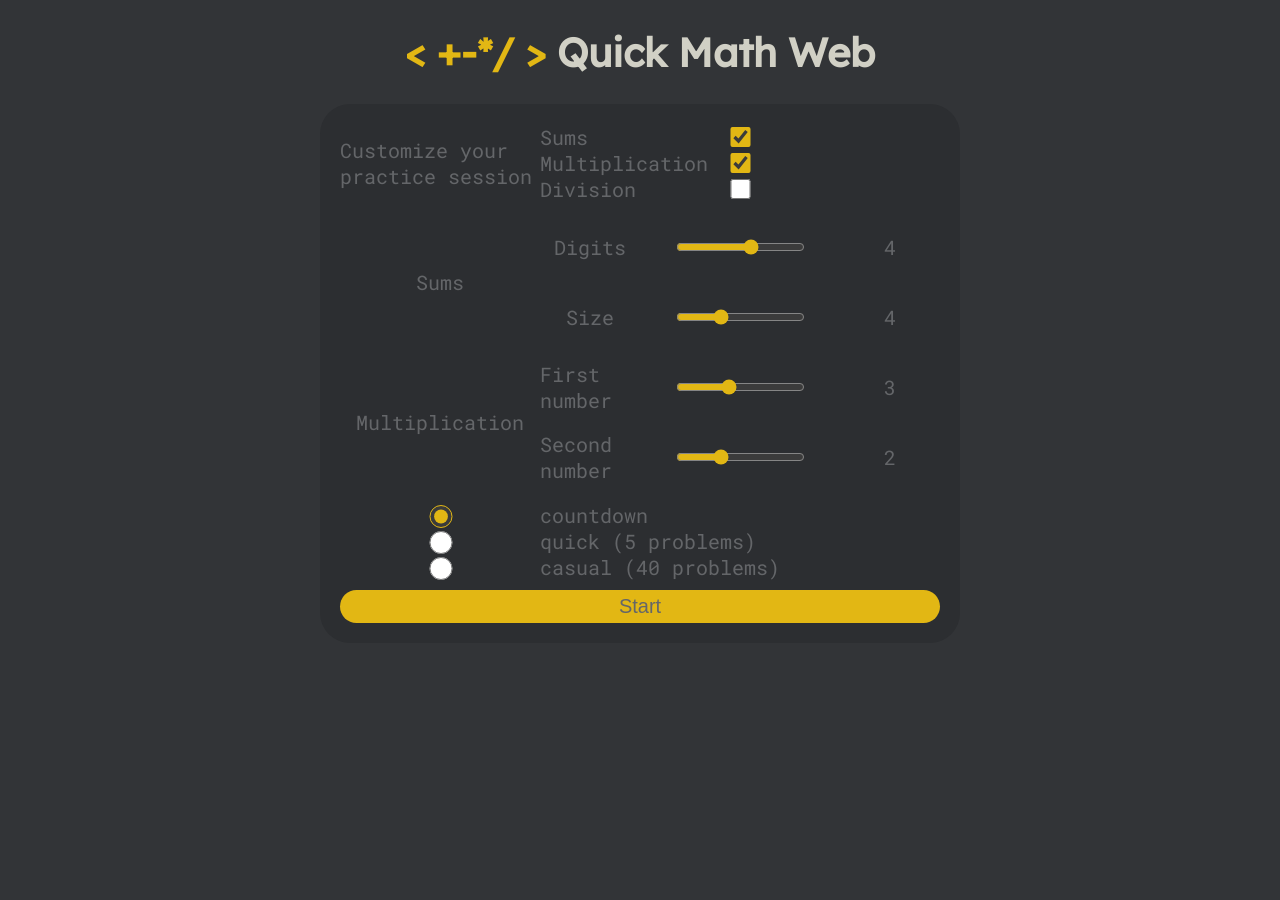
<file: index.html>
<!DOCTYPE html>
<html>

<head>
  <title>QMW</title>
  <link rel="preconnect" href="https://fonts.googleapis.com">
  <link rel="preconnect" href="https://fonts.gstatic.com" crossorigin>
  <link href="https://fonts.googleapis.com/css2?family=Roboto+Mono:ital,wght@0,100..700;1,100..700&display=swap" rel="stylesheet">
  <link href="style.css" rel="stylesheet" type="text/css">
  <meta name="viewport" content="width=device-width, initial-scale=1.0">
</head>

<body>
    <center>
	    <h1><span id="logo">&lt; +-*/ &gt;</span> Quick Math Web</h1>
    </center>
    <div class="center-wrapper">
      <div id="main-menu-container">
        <div id="options">
	  <span>Customize your practice session</span>
          <label for="sums">Sums</label>
          <input class="option" type="checkbox" name="sums" checked>
          <label for="mult">Multiplication</label>
          <input class="option" type="checkbox" name="mult" checked>
          <label for="div">Division</label>
          <input class="option" type="checkbox" name="div">
        </div>
        <div id="customize">
           <div class="grid-customize" id="sums-customize">
	     <span>Sums</span>
             <span>Digits</span>
             <input type="range" min="1" max="6" value="4" id="sums-customize-digits">
  	     <output></output>
             <span>Size</span>
             <input type="range" min="1" max="10" value="4" id="sums-customize-size">
             <output></output>
           </div>
           <div class="grid-customize" id="mult-customize">
	     <span>Multiplication</span>
             <span>First number</span>
             <input type="range" min="1" max="6" value="3" id="mult-customize-first-digits">           
    	     <output></output>
             <span>Second number</span>
             <input type="range" min="1" max="4" value="2" id="mult-customize-second-digits">
               <output></output>
           </div>
           <div class="grid-customize" id="div-customize">
	     <span>Division</span>
             <span>First number</span>
             <input type="range" min="1" max="10" value="3" id="div-customize-first-digits">           
    	     <output></output>
             <span>Second number</span>
             <input type="range" min="1" max="10" value="2" id="div-customize-second-digits">
               <output></output>
           </div>
        </div>
        <div id="game">
          <form>
            <input type="radio" id="countdown" name="game-mode" checked> 
            <label for="countdown">countdown</label>
            <input type="radio" id="quick" name="game-mode"> 
            <label for="quick">quick (5 problems)</label>
            <input type="radio" id="casual" name="game-mode"> 
            <label for="casual">casual (40 problems)</label>
          </form>
          <button onclick="startGame()">Start</button>
        </div>
      </div>
    </div>
  <script src="script.js"></script>
</body>
</html>
</file>
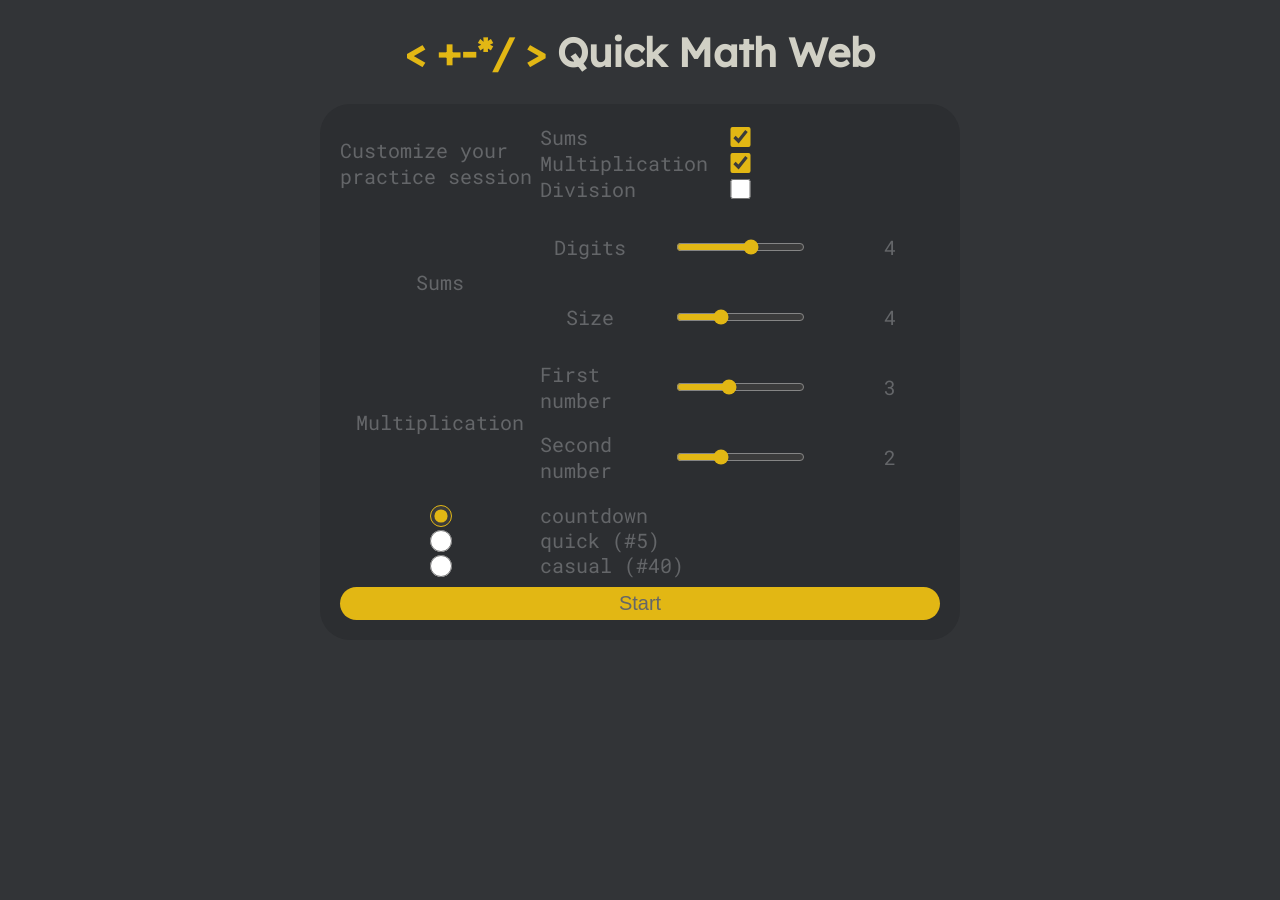
<file: src/index.html>
<!DOCTYPE html>
<html>

<head>
  <title>QMW</title>
  <link rel="preconnect" href="https://fonts.googleapis.com">
  <link rel="preconnect" href="https://fonts.gstatic.com" crossorigin>
  <link href="https://fonts.googleapis.com/css2?family=Roboto+Mono:ital,wght@0,100..700;1,100..700&display=swap" rel="stylesheet">
  <link href="style.css" rel="stylesheet" type="text/css">
  <meta name="viewport" content="width=device-width, initial-scale=1.0">
  <script type="text/javascript" src="https://livejs.com/live.js"></script>
</head>

<body>
    <center>
	    <h1><span id="logo">&lt; +-*/ &gt;</span> Quick Math Web</h1>
    </center>
    <div class="center-wrapper">
      <div id="main-menu-container">
        <div id="options">
	  <span>Customize your practice session</span>
          <label for="sums">Sums</label>
          <input class="option" type="checkbox" name="sums" checked>
          <label for="mult">Multiplication</label>
          <input class="option" type="checkbox" name="mult" checked>
          <label for="div">Division</label>
          <input class="option" type="checkbox" name="div">
        </div>
        <div id="customize">
           <div class="grid-customize" id="sums-customize">
	     <span>Sums</span>
             <span>Digits</span>
             <input type="range" min="1" max="6" value="4" id="sums-customize-digits">
  	     <output></output>
             <span>Size</span>
             <input type="range" min="1" max="10" value="4" id="sums-customize-size">
             <output></output>
           </div>
           <div class="grid-customize" id="mult-customize">
	     <span>Multiplication</span>
             <span>First number</span>
             <input type="range" min="1" max="6" value="3" id="mult-customize-first-digits">           
    	     <output></output>
             <span>Second number</span>
             <input type="range" min="1" max="4" value="2" id="mult-customize-second-digits">
               <output></output>
           </div>
           <div class="grid-customize" id="div-customize">
	     <span>Division</span>
             <span>First number</span>
             <input type="range" min="1" max="10" value="3" id="div-customize-first-digits">           
    	     <output></output>
             <span>Second number</span>
             <input type="range" min="1" max="10" value="2" id="div-customize-second-digits">
               <output></output>
           </div>
        </div>
        <div id="game">
          <form>
            <input type="radio" id="countdown" name="game-mode" checked> 
            <label for="countdown">countdown</label>
            <input type="radio" id="quick" name="game-mode"> 
            <label for="quick">quick (#5)</label>
            <input type="radio" id="casual" name="game-mode"> 
            <label for="casual">casual (#40)</label>
          </form>
          <button class="button" onclick="startGame()">Start</button>
        </div>
      </div>
    </div>
  <script src="script.js"></script>
</body>
</html>
</file>
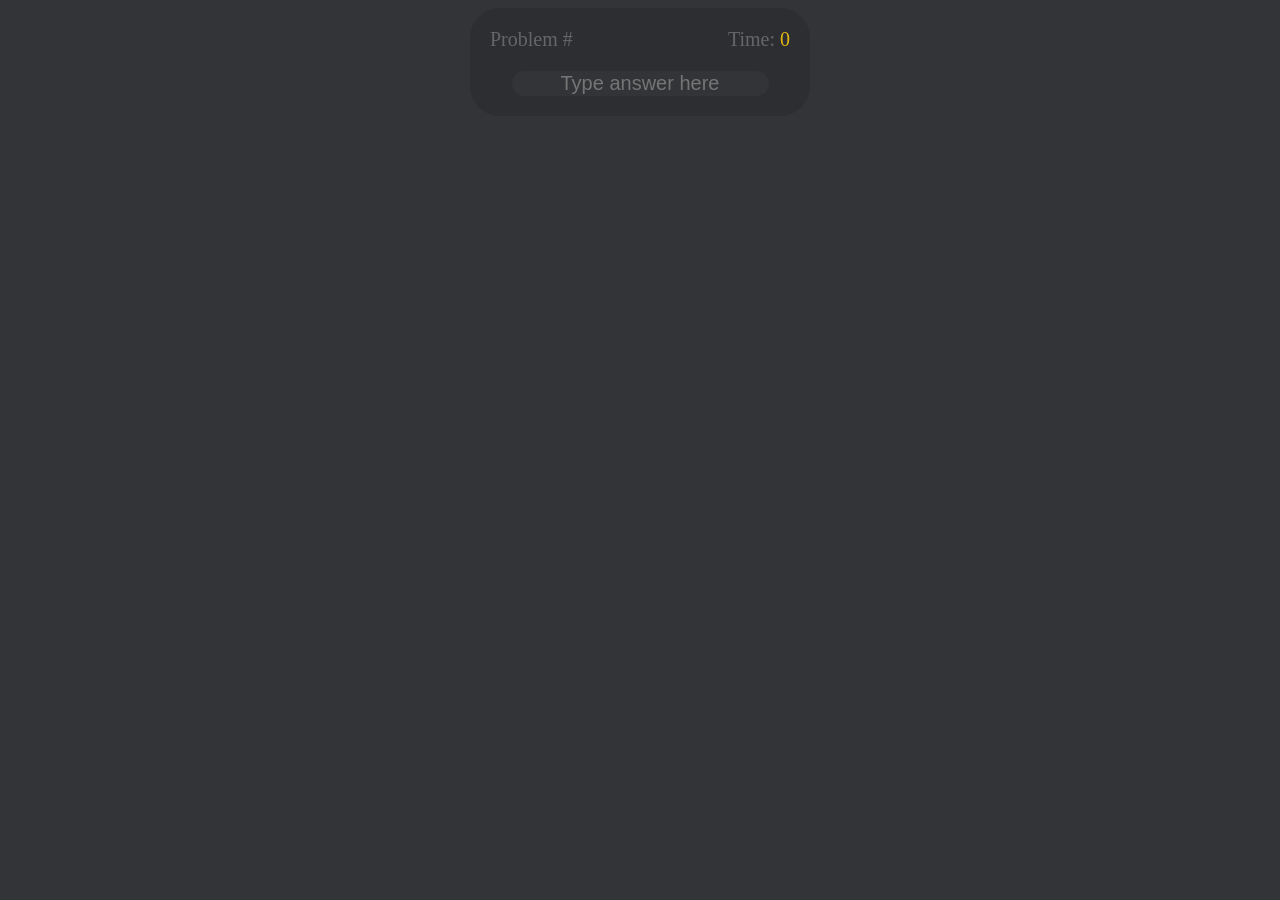
<file: src/game_mode/game.html>
<html>
	<head>
		<title>QMW Game start!</title>
		<link rel="stylesheet" href="game.css">
  	<meta name="viewport" content="width=device-width, initial-scale=1.0">
    <script type="text/javascript" src="https://livejs.com/live.js"></script>
	</head>
	<body>
		
		<div class="center-wrapper">
			<div id="problem-container">
				<div class="metrics">
					<div>
						<span>Problem #</span>
						<span id="problem-number"></span>
					</div>
					<div>
						<span>Time: </span>
						<span id="problem-time-measurement">0</span>
					</div>
				</div>
				<div id="problem"></div>
				<input placeholder="Type answer here" type="text" id="answer"/>
			</div>
		</div>
		<script type="module" src="game.js"></script>
	</body>
</html>
</file>
<file: style.css>
html {
  height: auto;
  width: auto;
  --primary-bg: #323437;
  --secondary-bg: #2c2e31;
  --primary-fg: #646669;
  --secondary-fg: #5c5e61;
  --heading-fg: #d1d0c5;
  --primary-yellow: #e2b714;
  --hover-color: #d1d0c5;
  background-color: var(--primary-bg);
  color: var(--primary-fg);
  font-size: 20px;
}
@font-face {
	font-family: Lexend Deca;
	src: url(/assets/fonts/LexendDeca-Regular.woff2);
}

/* Debug */
/*
* {
  outline: 1px solid red;
}
*/

/* Heading */
#logo {
	color: var(--primary-yellow);
}

h1 {
	font-family: Lexend Deca, sans-serif;
	color: var(--heading-fg);
}

/* The meat of the file */
body {
	font-family: "Roboto Mono";
	height: 100%;
}


/* Any form of input */
input {
	accent-color: var(--primary-yellow);

}

/* Wraps menu to the center */
.center-wrapper {
	display: flex;
	justify-content: center;
	align-items: center;
	width: 100%;

}

/* General small black menu */
#main-menu-container {
	display: grid;
	padding: 20px;
	margin: 0px;
	border-radius: 30px;
	max-width: min-content;
	grid-row-gap: 10px;
	grid-template-coumns: 30px;
	background-color: var(--secondary-bg);

}

/* Sums mult div option selection */
#options {
	display: grid;
	grid-template-columns: 200px 100px 200px;

}

#options > span:first-child {
	grid-area: 1 / 1 / 4 / 1;
	display: flex;
	align-items: center;
}

/* Customize sums mult and div */
#customize {
	display: grid;
	grid-template-columns: 1fr;
	grid-template-rows: 1fr;
	grid-auto-rows: 1fr;
}
.grid-customize {
	display: grid;
	grid-template-columns: 200px 100px 200px 100px;
	grid-template-rows: 70px 70px;
        justify-items: center;
	align-items: center;

}

.grid-customize > span:first-child {
	grid-area: 1 / 1 / 3 / 1;
}




/* Game mode selection and after */
#game {
	display: grid;
	grid-template-columns: 1fr;
}

#game > form { 
	display: grid;
	grid-template-columns: 200px 400px;
}

/* Start Button */
#game > button {
	text-align: center;
	background-color: var(--primary-yellow);
	color: var(--primary-fg);
	font-size: 20px;
	border-radius: 20px;
	border: 0px;
	padding-top: 5px;
	padding-bottom: 5px;
	padding-left: 15px;
	padding-right: 15px;
	margin-top: 10px;
}
#game > button:hover {
	color: var(--hover-color);

}

@media only screen and (max-width: 700px) {
	html {
		font-size: 17px;
	}

	h1 {
		font-size: 28px;
	}
	/* Sums mult div option selection */
	#options {
		grid-template-columns: 100px 200px;
	}
	
	#options > span:first-child {
		grid-area: 1 / 1 / 1 / 3;
	}

	/* Customize sums mult and div */
	.grid-customize {
		display: grid;
		grid-template-columns: 60px 200px 40px;
		grid-template-rows: 20px 70px 70px;
	}
	
	.grid-customize > span:first-child {
		grid-area: 1 / 1 / 1 / 4;
	}

	/* Game mode selection and after */
	#game > form {
		grid-template-columns: 80px 260px;
	}

}

@media only screen and (max-width: 400px) {
	html {
		font-size: 15px;
	}
	h1 {
		font-size: 26px;
	}
	/* Sums mult div option selection */
	#options {
		grid-template-columns: 80px 160px;
	}
	
	#options > span:first-child {
		grid-area: 1 / 1 / 1 / 3;
	}

	/* Customize sums mult and div */
	.grid-customize {
		display: grid;
		grid-template-columns: 50px 180px 30px;
		grid-template-rows: 20px 70px 70px;
	}
	
	.grid-customize > span:first-child {
		grid-area: 1 / 1 / 1 / 4;
	}

	/* Game mode selection and after */
	#game > form {
		grid-template-columns: 60px 210px;
	}

}
</file>
<file: src/style.css>
@import './constants.css';

@font-face {
	font-family: Lexend Deca;
	src: url(/assets/fonts/LexendDeca-Regular.woff2);
}

/* Debug */
/*
* {
  outline: 1px solid red;
}
*/


/* Heading */
#logo {
	color: var(--primary-yellow);
}

h1 {
	font-family: Lexend Deca, sans-serif;
	color: var(--heading-fg);
}

/* The meat of the file */
body {
	font-family: "Roboto Mono";
	height: 100%;
}


/* Any form of input */
input {
	accent-color: var(--primary-yellow);

}

/* Wraps menu to the center */
.center-wrapper {
	display: flex;
	justify-content: center;
	align-items: center;
	width: 100%;

}

/* General small black menu */
#main-menu-container {
	display: grid;
	padding: 20px;
	margin: 0px;
	border-radius: 30px;
	max-width: min-content;
	grid-row-gap: 10px;
	grid-template-coumns: 30px;
	background-color: var(--secondary-bg);

}

/* Sums mult div option selection */
#options {
	display: grid;
	grid-template-columns: 200px 100px 200px;

}

#options > span:first-child {
	grid-area: 1 / 1 / 4 / 1;
	display: flex;
	align-items: center;
}

/* Customize sums mult and div */
#customize {
	display: grid;
	grid-template-columns: 1fr;
	grid-template-rows: 1fr;
	grid-auto-rows: 1fr;
}
.grid-customize {
	display: grid;
	grid-template-columns: 200px 100px 200px 100px;
	grid-template-rows: 70px 70px;
        justify-items: center;
	align-items: center;

}

.grid-customize > span:first-child {
	grid-area: 1 / 1 / 3 / 1;
}




/* Game mode selection and after */
#game {
	display: grid;
	grid-template-columns: 1fr;
}

#game > form { 
	display: grid;
	grid-template-columns: 200px 400px;
	grid-template-rows: 25px 25px 25px;
}

/* Start Button */
#game > button {
	margin-top: 10px;
}


@media only screen and (max-width: 700px) {
	html {
		font-size: 17px;
	}

	h1 {
		font-size: 28px;
	}
	/* Sums mult div option selection */
	#options {
		grid-template-columns: 100px 200px;
	}
	
	#options > span:first-child {
		grid-area: 1 / 1 / 1 / 3;
	}

	/* Customize sums mult and div */
	.grid-customize {
		display: grid;
		grid-template-columns: 60px 200px 40px;
		grid-template-rows: 20px 70px 70px;
	}
	
	.grid-customize > span:first-child {
		grid-area: 1 / 1 / 1 / 4;
	}

	/* Game mode selection and after */
	#game > form {
		grid-template-columns: 80px 260px;
	}

}

@media only screen and (max-width: 400px) {
	html {
		font-size: 15px;
	}
	h1 {
		font-size: 26px;
	}
	/* Sums mult div option selection */
	#options {
		grid-template-columns: 80px 160px;
	}
	#options input {
		justify-self: end;
	}
	
	#options > span:first-child {
		grid-area: 1 / 1 / 1 / 3;
	}

	/* Customize sums mult and div */
	.grid-customize {
		display: grid;
		grid-template-columns: 50px 180px 30px;
		grid-template-rows: 20px 70px 70px;
	}
	
	.grid-customize > span:first-child {
		grid-area: 1 / 1 / 1 / 4;
	}

	/* Game mode selection and after */
	#game > form {
		grid-template-columns: 80px 210px;
	}

}
</file>
<file: src/game_mode/game.css>
@import '../constants.css';

.center-wrapper {
	display: flex;
	justify-content: center;
	align-items: center;
}
#problem-container {
	text-align: center;
	max-width: fit-content;
	padding: 20px;
	border-radius: 30px;
	background-color: var(--secondary-bg);
}

.metrics {
	display: flex;
	justify-content: space-between;
	width: 300px;
}

#problem-number, #problem-time-measurement{
	color: var(--primary-yellow);
}

#problem {
	font-size: 30px;
	text-align: right;
	width: max-content;
	margin: 20px auto;
}

#answer {
	border-radius: 20px;
	font-size: 20px;
	background-color: var(--primary-bg);
	color: var(--heading-fg);
	text-align: center;
	border: none;
}
#answer:focus {
	outline: 0;
        box-shadow: 0 0 0 2px var(--primary-yellow); /* or any visible color */
}
</file>
